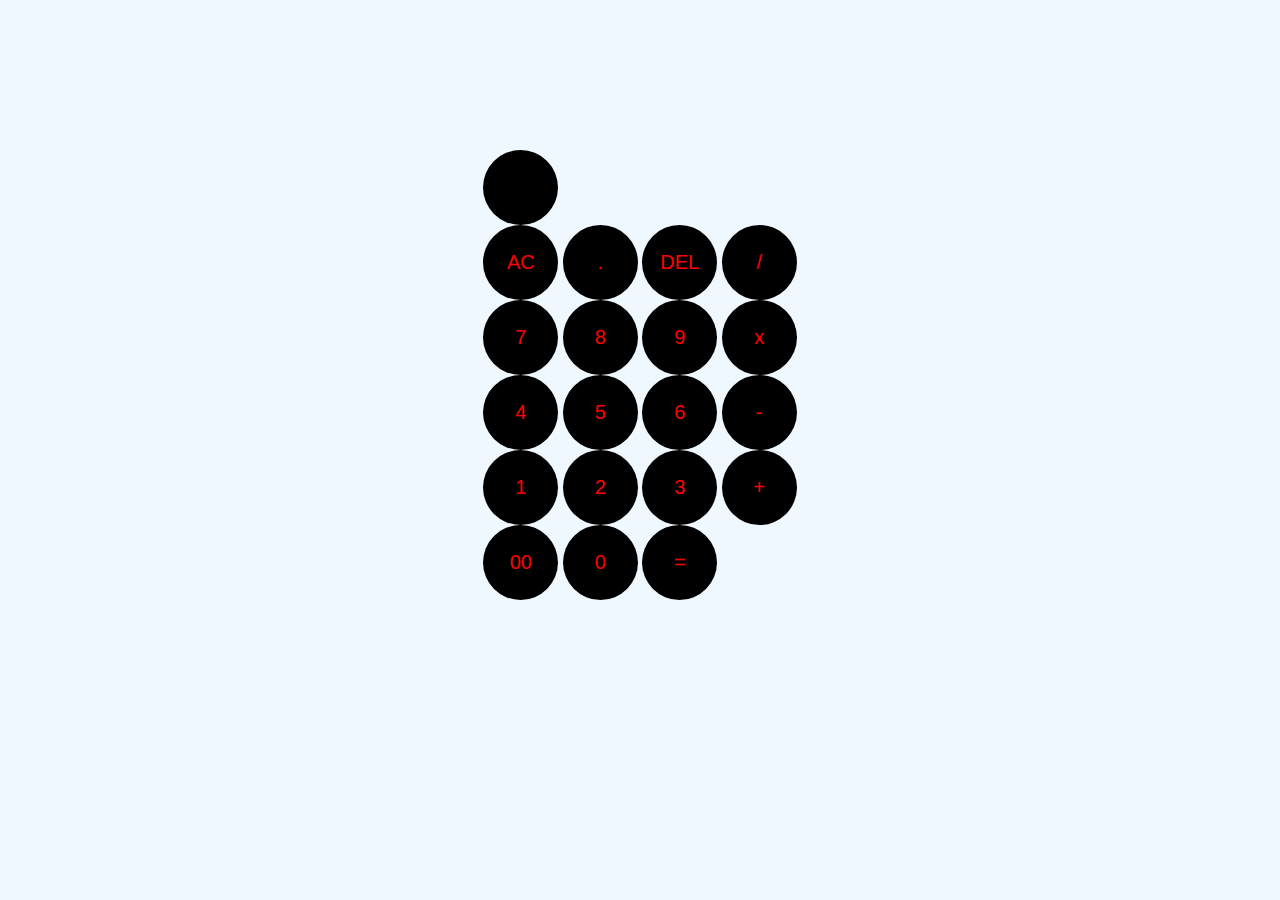
<file: calculator/index.html>
<!DOCTYPE html>
<html lang="en">
<head>
    <meta charset="UTF-8">
    <meta name="viewport" content="width=device-width, initial-scale=1.0">
    <title>Calculator</title>

</head>
<body >
    
    
    <div class="container">
    <div class="display"> 
        
        <form id="formid">
            <div > <input type="text" name="display" class="typebox"></div>
           
        
    <div class="buttonContainer">
        <div>
        <input type="button"  value="AC" onclick=" display.value += ' ' ">
        <input type="button" value="."  onclick=" display.value+='.'">
        <input type="button"  value="DEL" onclick=" display.value =display.value.toString().slice(0,-1) ">
        <input type="button"  value="/" onclick="display.value +=' /'"></div>
   
        <div>
        <input type="button" value="7" onclick=" display.value +='7' ">
        <input type="button" value="8" onclick=" display.value +='8' ">
        <input type="button" value="9" onclick=" display.value +='9' ">
        <input type="button" value="x" onclick=" display.value +='*' "></div>
   
        <div>
        <input type="button" value="4" onclick=" display.value +='4' ">
        <input type="button" value="5" onclick=" display.value +='5' ">
        <input type="button" value="6" onclick=" display.value +='6' ">
        <input type="button" value="-" onclick=" display.value +='-' "></div>
         
        <div>
        <input type="button" value="1" onclick=" display.value +='1' ">
        <input type="button" value="2" onclick=" display.value +='2' ">
        <input type="button" value="3"  onclick=" display.value +='3' " >
        <input type="button" value="+"  onclick=" display.value +='+' "></div>

        <div>
        <input type="button" value="00" onclick=" display.value+='00'">
        <input type="button" value="0"  onclick=" display.value +='0' ">
        
        <input type="button" value="="  onclick=" display.value =eval(display.value)"></div> </div>
        </div></div>
    </form>
    
    
</body>
<link rel="script" href="script.js">
<link rel="stylesheet" href="style.css">
</html>
</file>
<file: calculator/style.css>
*{
    padding: 0;
    margin: 0;
    font-family: Arial, Helvetica, sans-serif;
    box-sizing: border-box;
    background-color: #f0f8ff;
    
}
.container{
    
   display: flex;
   justify-content: center;
   align-items: center;
   padding: 150px;
   border-radius: 10px;
   
}

.container form input{
    border: 0;
    outline: 0;
    width: 75px;
    height: 75px;
    border-radius: 75px;
    color: red;
    font-size: 20px;
    justify-content: space-evenly;
    background: black;
    cursor: pointer;
}
.buttonContainer form input{

outline: 0;


color: red;
font-size: 20px;
justify-content: space-evenly;
background: black;
cursor: pointer;
}

   

   
    

.typebox{
width: 4vh;
height: 4vw;
justify-content: center;
align-items: center;
display: flex;
z-index: 1;
}
</file>
